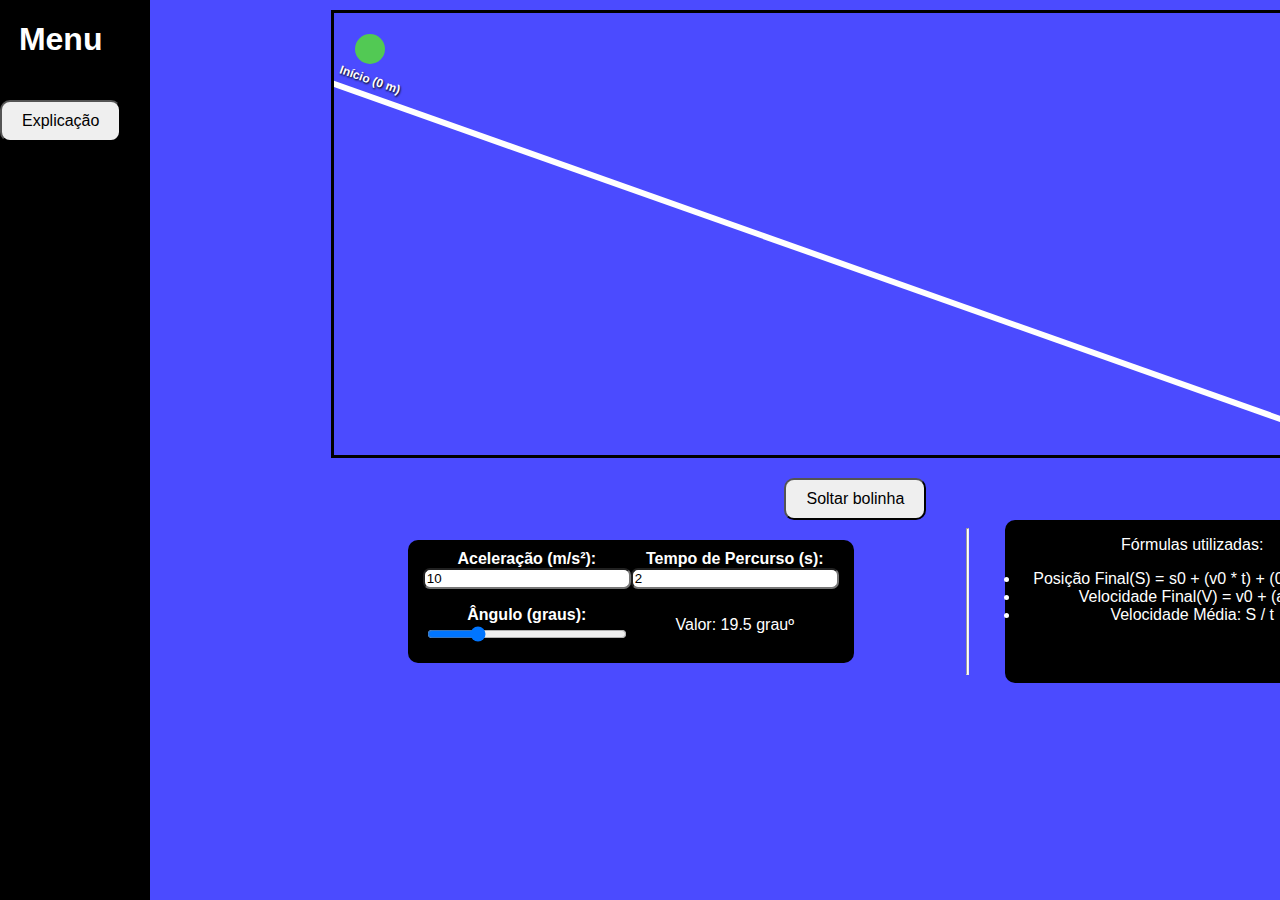
<file: index.html>
<!DOCTYPE html>
<html lang="pt-BR">
  <head>
    <meta charset="UTF-8" />
    <title>Experimento: Bolinha na Rampa</title>
    <link rel="stylesheet" href="styleRampa.css">
  </head>
  <body>
    <section class="site">
      <aside>
        <h1>Menu</h1>
        <button><a href="explicacao.html">Explicação</a></button>
      </aside>
      <section class="conteudo">
        <div id="scene">
          <div class="rampa" id="rampa">
            <div class="rotulo-altura" id="rotulo-inicio">Início</div>
          </div>
          <div id="bolinha"></div>
        </div>
        <div class="botao">
          <button onclick="soltarBolinha()">Soltar bolinha</button>
        </div>
        <div class="container">
          <div id="entrada" style="margin: 20px auto; text-align: center;">
            <div>
              <label for="aceleracaoInput"><strong>Aceleração
                  (m/s²):</strong></label><br>
              <input type="number" id="aceleracaoInput" value="10" step="0.1"
                min="0.1" max="100"
                style="width: 200px;">
            </div>
            <div>
              <label for="tempoInput"><strong>Tempo de Percurso
                  (s):</strong></label><br>
              <input type="number" id="tempoInput" value="2" step="0.1"
                min="0.1" max="2"
                style="width: 200px;">
            </div>
            <div>
              <label for="anguloInput"><strong>
                  Ângulo (graus):</strong></label><br>
              <input type="range" id="anguloInput" value="19.5" step="0.1"
                min="10" max="50"
                style="width: 200px;">
            </div>
            <div id="valorInputAngulo"></div>
          </div>
          <div>
            <hr>
          </div>
          <div>
            <p id="posicao"></p>
            <p id="mensagem"></p>
            <p id="operações">Fórmulas utilizadas:<br><li>Posição Final(S) = s0 +
                (v0 * t) + (0.5 * a * t²)</li><li>Velocidade Final(V) = v0 + (a *t)</li>
                <li>Velocidade Média: S / t</li></p>
            <p id="teste"></p>
          </div>
        </div>
      </section>
    </section>
    <script src="script.js"></script>
  </body>
</html>
</file>
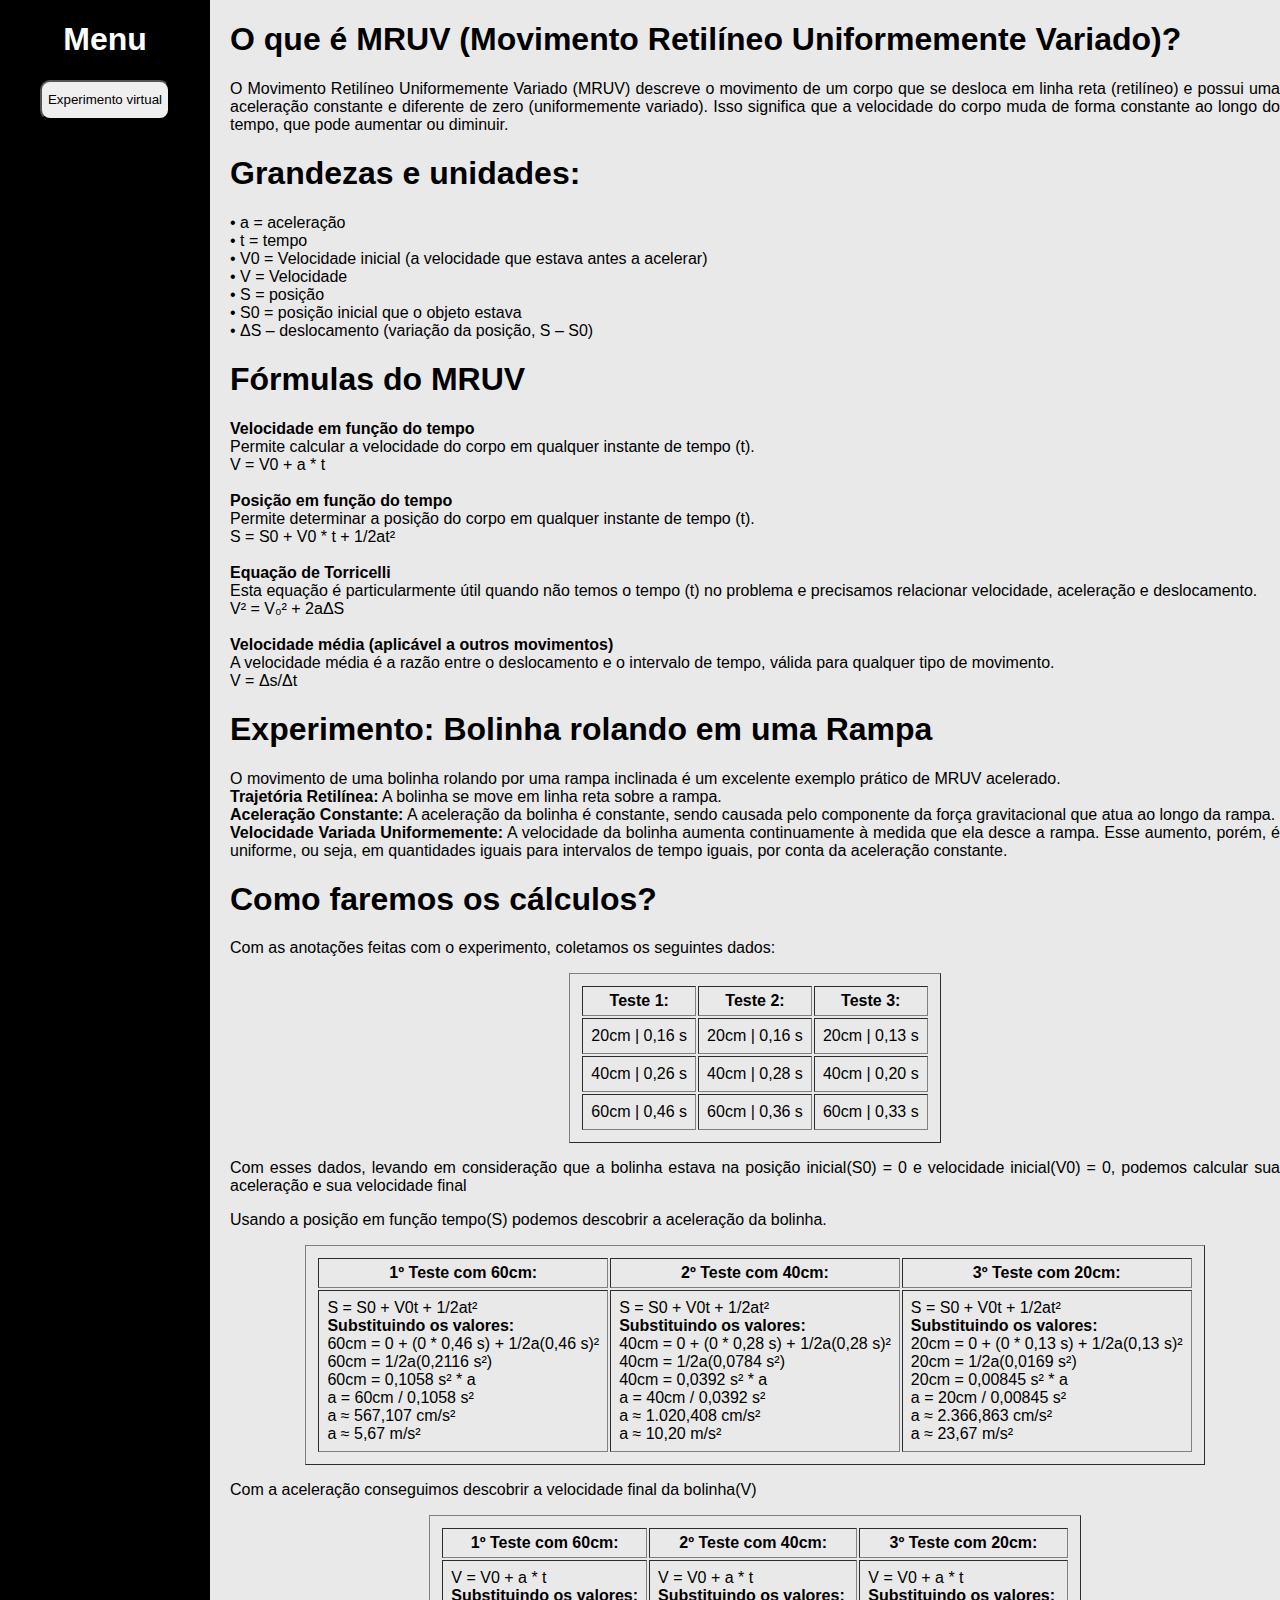
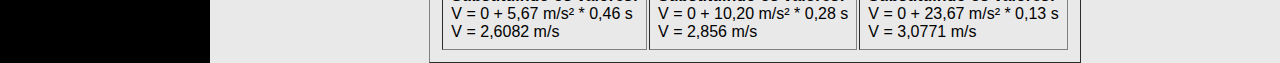
<file: explicacao.html>
<!DOCTYPE html>
<html lang="pt-BR">
    <head>
        <meta charset="UTF-8">
        <meta name="viewport" content="width=device-width, initial-scale=1.0">
        <title>Explicação</title>
        <link rel="stylesheet" href="styleExplicacao.css">
    </head>
    <body>
        <aside>
            <h1>Menu</h1>
            <button><a href="index.html">Experimento virtual</a></button>
        </aside>
        <div>
            <h1>O que é MRUV (Movimento Retilíneo Uniformemente Variado)?</h1>
            <p>O Movimento Retilíneo Uniformemente Variado (MRUV) descreve o
                movimento de um corpo que se desloca em linha reta (retilíneo) e
                possui uma aceleração constante e diferente de zero
                (uniformemente
                variado). Isso significa que a velocidade do corpo muda de forma
                constante ao longo do tempo, que pode aumentar ou diminuir.</p>
            <h1>Grandezas e unidades:</h1>
            <p> • a = aceleração <br>
                • t = tempo <br>
                • V0 = Velocidade inicial (a velocidade que estava antes a
                acelerar)
                <br>
                • V = Velocidade <br>
                • S = posição <br>
                • S0 = posição inicial que o objeto estava <br>
                • ΔS – deslocamento (variação da posição, S – S0)
            </p>
            <h1>Fórmulas do MRUV</h1>
            <p><strong>Velocidade em função do tempo</strong><br>
                Permite calcular a velocidade do corpo em qualquer instante de
                tempo
                (t). <br>
                V = V0 + a * t <br>
                <br>

                <strong>Posição em função do tempo</strong><br>
                Permite determinar a posição do corpo em qualquer instante de
                tempo
                (t). <br>
                S = S0 + V0 * t + 1/2at² <br>
                <br>

                <strong>Equação de Torricelli</strong><br>
                Esta equação é particularmente útil quando não temos o tempo (t)
                no
                problema e precisamos relacionar velocidade, aceleração e
                deslocamento. <br>
                V² = V₀² + 2aΔS <br>
                <br>

                <strong>Velocidade média (aplicável a outros
                    movimentos)</strong><br>
                A velocidade média é a razão entre o deslocamento e o intervalo
                de
                tempo, válida para qualquer tipo de movimento. <br>
                V = Δs/Δt
            </p>
            <h1>Experimento: Bolinha rolando em uma Rampa</h1>
            <p>O movimento de uma bolinha rolando por uma rampa inclinada é um
                excelente exemplo prático de MRUV acelerado. <br>
                <strong>Trajetória Retilínea:</strong> A bolinha se move em
                linha
                reta sobre a rampa. <br>
                <strong>Aceleração Constante:</strong> A aceleração da bolinha é
                constante, sendo causada pelo componente da força gravitacional
                que
                atua ao longo da rampa. <br>
                <strong>Velocidade Variada Uniformemente:</strong> A velocidade
                da
                bolinha aumenta continuamente à medida que ela desce a rampa.
                Esse
                aumento, porém, é uniforme, ou seja, em quantidades iguais para
                intervalos de tempo iguais, por conta da aceleração constante.
            </p>
            <h1>Como faremos os cálculos?</h1>
            <p>Com as anotações feitas com o experimento, coletamos os seguintes
                dados:</p>
            <table border="1">
                <tr>
                    <th><strong>Teste 1:</strong></th>
                    <th><strong>Teste 2:</strong></th>
                    <th><strong>Teste 3:</strong></th>
                </tr>
                <tr>
                    <td>20cm | 0,16 s</td>
                    <td>20cm | 0,16 s</td>
                    <td>20cm | 0,13 s</td>
                </tr>
                <tr>
                    <td>40cm | 0,26 s</td>
                    <td>40cm | 0,28 s</td>
                    <td>40cm | 0,20 s</td>
                </tr>
                <tr>
                    <td>60cm | 0,46 s</td>
                    <td>60cm | 0,36 s</td>
                    <td>60cm | 0,33 s</td>
                </tr>
            </table>
            <p>Com esses dados, levando em consideração que a bolinha estava na
                posição
                inicial(S0) = 0 e velocidade inicial(V0) = 0, podemos calcular
                sua
                aceleração e sua velocidade final</p>
            <p>Usando a posição em função tempo(S) podemos descobrir a
                aceleração da
                bolinha.</p>
            <table border="1">
                <tr>
                    <th><strong>1º Teste com 60cm:</strong></th>
                    <th><strong>2º Teste com 40cm:</strong></th>
                    <th><strong>3º Teste com 20cm:</strong></th>
                </tr>
                <tr>
                    <td>S = S0 + V0t + 1/2at²<br><strong>Substituindo os
                            valores:</strong><br>60cm = 0 + (0
                        * 0,46 s) + 1/2a(0,46 s)²<br>60cm = 1/2a(0,2116 s²)
                        <br>60cm
                        =
                        0,1058 s² * a <br>a = 60cm / 0,1058 s² <br>a ≈ 567,107
                        cm/s²
                        <br>a ≈
                        5,67 m/s²
                    </td>
                    <td>S = S0 + V0t + 1/2at²<br>
                        <strong>Substituindo os
                            valores:</strong><br>40cm = 0 + (0
                        * 0,28 s) + 1/2a(0,28 s)²<br>40cm = 1/2a(0,0784 s²)
                        <br>40cm
                        =
                        0,0392 s² * a <br>a = 40cm / 0,0392 s² <br>a ≈ 1.020,408
                        cm/s²
                        <br>a ≈ 10,20 m/s²
                    </td>
                    <td>S = S0 + V0t + 1/2at²<br><strong>Substituindo os
                            valores:</strong><br>20cm = 0 + (0
                        * 0,13 s) + 1/2a(0,13 s)²<br>20cm = 1/2a(0,0169 s²)
                        <br>20cm
                        =
                        0,00845 s² * a <br>a = 20cm / 0,00845 s² <br>a ≈
                        2.366,863 cm/s²
                        <br>a ≈ 23,67 m/s²
                    </td>
                </tr>
            </table>
            <p>Com a aceleração conseguimos descobrir a velocidade final da
                bolinha(V)</p>
            <table border="1">
                <tr>
                    <th><strong>1º Teste com 60cm:</strong></th>
                    <th><strong>2º Teste com 40cm:</strong></th>
                    <th><strong>3º Teste com 20cm:</strong></th>
                </tr>
                <tr>
                    <td>V = V0 + a * t<br><strong>Substituindo os
                            valores:</strong><br>V = 0 + 5,67 m/s² * 0,46 s<br>V
                        = 2,6082 m/s<br>
                    </td>
                    <td>V = V0 + a * t<br><strong>Substituindo os
                            valores:</strong><br>V = 0 + 10,20 m/s² * 0,28
                        s<br>V = 2,856 m/s
                    </td>
                    <td>V = V0 + a * t<br><strong>Substituindo os
                            valores:</strong><br>V = 0 + 23,67 m/s² * 0,13 s
                        <br>V = 3,0771 m/s
                    </td>
                </tr>
            </table>
        </div>
    </body>
</html>
</file>
<file: styleRampa.css>
body {
    font-family: Arial, sans-serif;
    background: rgb(75, 75, 255);
    min-height: 100vh;
    margin: 0;
    color: white;
    padding: 0;
}

.site {
    display: grid;
    grid-template-columns: 1fr 5fr;
    gap: 200px;
    width: 100vw;
    height: 100vh;
}
.site:nth-child(1) {
    text-align: center;
    min-width: 100px;
    max-width: 150px;
    background-color: black;
}
.conteudo {
    padding: 10px;
}
.conteudo:nth-child(1),
.botao {
    text-align: center;
}

#scene {
    margin: auto;
    width: 1000px;
    height: 400px;
    border: solid black;
    position: relative;
    overflow: hidden;
    padding: 21px;
}

#rampa {
    width: 1200px;
    height: 6px;
    background: #ffffff;
    position: absolute;
    top: 50px;
    left: -50px;
    transform-origin: top left;
    transform: rotate(19.5deg);
}

#bolinha {
    width: 30px;
    height: 30px;
    background: rgb(82, 201, 84);
    position: absolute;
    border-radius: 50%;
    z-index: 2;
    transform-origin: top left;
}

button {
    margin-top: 20px;
    padding: 10px 20px;
    font-size: 16px;
    border-radius: 10px;
}

.rotulo-altura {
    position: absolute;
    color: white;
    font-size: 12px;
    font-weight: bold;
    text-shadow: 1px 1px 2px black;
}

#rotulo-inicio {
    top: -20px;
    left: 55px;
}

#rotulo-fim {
    top: -20px; 
    right: 50px;
}

.container {
    display: grid;
    grid-template-columns: 8fr 1fr 5fr;
}

.container > #entrada > div:nth-child(n + 3) {
    margin-top: 10px;
}

.container > #entrada > div:nth-child(4) {
    margin-top: 20px;
}

.container > div:nth-child(1),
.container > div:nth-child(3) {
    background-color: black;
    padding: 0px 15px 0px 15px;
    border-radius: 10px;
}

.container > div:nth-child(1) {
    padding-top:  10px;
    padding-bottom: 10px;
}

input {
    border-radius: 7px;
}

#entrada {
    display: grid;
    grid-template-columns: 1fr 1fr;
}

hr {
    background-color: white;
    height: 145px;
    width: 1px;
}

.site > aside > h1{
    text-align: center;
}

.site > aside > button:hover {
    animation: transicao 2s;
    min-width: 150px;
}

a {
    text-decoration: none;
    color: black;
}

@keyframes transicao {
    from {
        min-width: 100px;
    }
    to {
        min-width: 150px;
    }
}
</file>
<file: styleExplicacao.css>
body {
    font-family: Arial, sans-serif;
    margin: 0;
    top: 0;
    padding: 0;
    text-align: justify;
    display: grid;
    grid-template-columns: 1fr 5fr;
    gap: 20px;
    background-color: rgb(233, 233, 233);
}
table {
    margin: 0 auto;
    padding: 10px;
}
th {
    text-align: center;
    padding: 5px;
}
td {
    text-align: justify;
    padding: 8px;
}
aside {
    color: white;
    text-align: center;
    background-color: black;
}
button {
    min-width: 100px;
    border-radius: 10px;
    min-height: 40px;
}
button:hover {
    animation: transicao 2s;
    min-width: 200px;
}
a {
    text-decoration: none;
    color: black;
}
@keyframes transicao {
    from {
        min-width: 100px;
    }
    to {
        min-width: 200px;
    }
}
</file>
